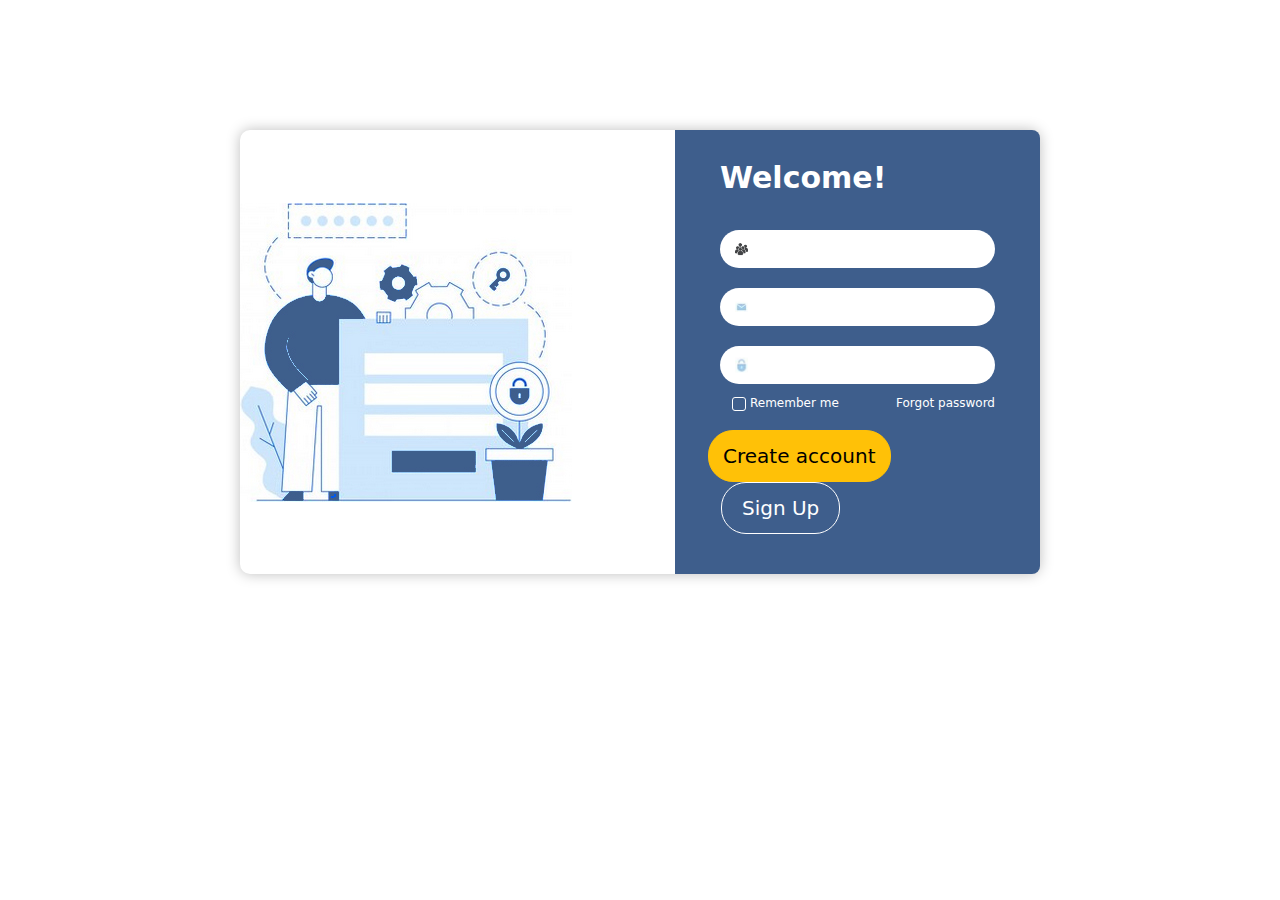
<file: loginnew.html>
<!doctype html>
<html lang="en">

<head>
  <meta charset="utf-8">
  <meta name="viewport" content="width=device-width, initial-scale=1">
  <link rel="stylesheet" href="https://cdnjs.cloudflare.com/ajax/libs/font-awesome/6.0.0/css/all.min.css">
  <link href="https://cdn.jsdelivr.net/npm/bootstrap@5.1.3/dist/css/bootstrap.min.css" rel="stylesheet">
  <link rel="stylesheet" href="https://unpkg.com/swiper/swiper-bundle.min.css" />
  <link rel="stylesheet" href="css/style.css">
  <title>Do my Bidding</title>
</head>

<body>



  <section>
    <div class="page">
      <div class="container">
        <div class="loginContent">
          <div class="row g-0">
            <div class="col-lg align-self-center">
              <div class="loginGraphicCol">
                <img src="image/login-graphic.jpg" alt="..">
              </div>
            </div>
            <div class="col-lg-auto">
              <div class="loginColMain">
                <div class="loginCol">
                  <h4 class="modalTitle pb-3">welcome!</h4>
                  <form action="" class="formStyle">
                    <div class="row gx-0 gy-3">
                      <div class="col-12">
                        <div class="iconFldCol2">
                          <label for="your name" class="fldIcon2">
                            <img src="image/users-icon.png" alt="">
                          </label>
                          <input type="text" id="text" class="form-control" required>
                        </div>
                      </div>
                      <div class="col-12">
                        <div class="iconFldCol2">
                          <label for="email" class="fldIcon2"><img src="image/email-icon.png" alt="..."></label>
                          <input type="text" id="email" class="form-control" required>
                        </div>
                      </div>
                      <div class="col-12">
                        <div class="iconFldCol2">
                          <label for="password" class="fldIcon2"><img src="image/lock-icon.png" alt="..."></label>
                          <input type="password" id="password" class="form-control" required>
                        </div>
                      </div>
                      <div class="col-12">
                        <div class="row  g-0">
                          <div class="col">
                            <div class="form-check">
                              <input type="checkbox" class="form-check-input" id="exampleCheck1">
                              <label class="form-check-label" for="exampleCheck1">Remember me</label>
                            </div>
                          </div>
                          <div class="col-auto">
                            <a href="#" class="forgotLink">Forgot password</a>
                          </div>
                        </div>
                      </div>
                    </div>
                  </form>
                  <div class="col-12">
                    <div class="row g-0">
                      <div class="col btn1">
                        <button type="button" class="btn btn-warning btn-md">Create account</button>
                        <button type="button" class="btn btn-outline-info btn-md">Sign Up</button>
                      </div>
                    </div>
                  </div>
                </div>
              </div>
            </div>
          </div>
        </div>
      </div>
    </div>
  </section>




  <script src="https://cdnjs.cloudflare.com/ajax/libs/jquery/3.6.0/jquery.min.js"></script>
  <script src="https://cdn.jsdelivr.net/npm/bootstrap@5.0.2/dist/js/bootstrap.bundle.min.js"></script>
  <script>
    $(".toggle_Btn").click(function() {
      $(".toggle_Btn").toggleClass("navbarActive");
    });
  </script>
</body>

</html>
</file>
<file: css/style.css>
.headermain {
  position: fixed;
  top: 0;
  left: 0;
  right: 0;
  z-index: 999;
  background-color: #f9f7f7;
  border-bottom: 1px solid #e7e6e6;
}

/* sidebar and toggle button */
.toggle_Btn {
  position: absolute;
  top: 6px;
  left: 85%;
  height: 70px;
  width: 70px;
  transition: 0.2s;
  cursor: pointer;
  box-shadow: 0 10px 20px rgba(0, 0, 0, 0.0);
  cursor: pointer;
  padding-top: 40px;
  z-index: 999;
  overflow: hidden;
}

.toggle_Btn span {
  position: absolute;
  width: 40px;
  height: 3px;
  background-color: black;
  border-radius: 4px;
}

.toggle_Btn span:nth-child(1) {
  transform: translateY(0px);
  width: 25px;
  left: 15px;
}

.toggle_Btn.navbarActive span:nth-child(1) {
  width: 40px;
  transform: translateY(0px)rotate(45deg);
  transition-delay: 0.125s;
}

.toggle_Btn span:nth-child(2) {
  transform: translateY(15px);
  width: 15px;
  left: 15px;
}

.toggle_Btn.navbarActive span:nth-child(2) {
  width: 40px;
  transform: translateX(0)rotate(316deg);
  transition-delay: 0.25s;
}

.toggle_Btn.navbarActive span:nth-child(3) {
  transform: translateX(80px);
}

.sidevar {
  position: fixed;
  top: -100%;
  width: 100%;
  height: 100vh;
  left: 0;
  padding: 120px 0px 0px 0px;
  text-align: center;
  transition: all 1s ease-in-out;
  background-color: #15181C;
  color: var(--white--);
  z-index: -1;
}

.sidevar ul {
  text-decoration: none;
}

.sidevar li {
  list-style: none;
  color: #000;
}

.sidevar a {
  /* color: var(-color--black); */
  font-size: 20px;
  font-weight: 700;
  text-transform: uppercase;
  display: inline-block;
  color: white;
  margin: 10px;
}

.sidevar a:hover {
  color: #fff;
  border-bottom: 1px solid var(--yellow--);
}

.navbarActive .sidevar {
  top: 0px;
}

.sidevar ul~ul li {
  display: inline-block;
}

.navigation li {
  display: inline-block;
  padding: 20px 10px;
  text-transform: uppercase;
  font-weight: 600;
}

ul {
  margin: 0;
  padding: 0;
}

li {
  list-style: none;
}

a {
  text-decoration: none;
  color: #000;
}

.bannar {
  background-image: url(../image/banner.jpg);
  -webkit-background-size: cover;
  background-size: cover;
  background-repeat: no-repeat;
  width: 100%;
  padding: 150px 0 130px 0;
  margin-top: 89px;
  position: relative;
}

.position-relative {
  position: relative !important;
}

.search_iconcol {
  position: relative;
}

.labelstyle {
  position: absolute;
  top: 19%;
  left: 9px;
}

.intputstyle {
  padding-left: 30px;
  height: 40px;
  width: 100%;
  border: none;
  font-size: 15px;
}

.intputstyle {
  border: none;
  outline: 0;
}

.search_col {
  background: #fff;
  border-radius: 30px;
  padding: 10px 10px 10px 30px;
  margin-top: 40px;
}

.intputstyle1 {
  padding-left: 30px;
  height: 40px;
  width: 100%;
  border: none;
  font-size: 15px;
  background: #fff;
}

.intputstyle1 {
  border: none;
  outline: 0;
}

.btnstyle {
  border-radius: 25px;
  border: none;
  background: #3b5c89;
  padding: 10px 10px;
  color: #fff;
  width: 100%;
}

.border1 {
  border-left: 2px solid rgba(0, 0, 0, 0.5);
}

.col-login li {
  display: inline-block;
  text-transform: uppercase;
  font-weight: 600;
}

.logo img {
  padding: 10px 10px;
}

.col-login li+li::before {
  content: "/";
  font-size: 12px;
  font-weight: 700;
}

.bannar {
  background-image: url(../image/banner.jpg);
  background-repeat: no-repeat;
  background-size: cover;
  position: relative;
  height: 700px;
}

.bannar::before {
  content: "";
  position: absolute;
  left: 0;
  right: 0;
  top: 0;
  bottom: 0;
  background-color: rgba(0, 0, 0, 0.8);
}

.bannar-content {
  text-align: center;
}

.bannar-content h1 {
  color: #fff;
  font-weight: 800;
  text-transform: uppercase;
  font-size: 42px;
  padding-top: 0px;
}

.bannar-content p {
  color: #fff;
  font-weight: 300;
  font-size: 22px;
}

.main-category {
  padding: 70px 0px;
}

.heading {
  color: #3b5c89;
  text-transform: uppercase;
  font-weight: 600;
  font-size: 16px;
  text-align: center;
}

.head {
  color: #000;
  font-weight: 900;
  font-size: 40px;
  text-transform: capitalize;
  font-family: verdana;
}

.heading p {
  font-size: 16px;
  line-height: 1.6;
  color: #565555;
  text-transform: capitalize;
}

.main-img {
  box-shadow: 0 4px 30px rgba(41, 82, 143, 0.14);
  border-radius: 15px;
  padding: 30px;
  text-align: center;
  font-weight: 900;
  text-transform: capitalize;
}

.main-img h4 {
  font-size: 18px;
  font-weight: 700;
  color: #2a2a2b;
  margin-top: 14px;
}

.main-img span {
  display: flex;
  margin: 0 auto;
  align-items: center;
  justify-content: center;
  width: 50px;
  height: 50px;
  background-color: #e7e7e7;
  font-size: 18px;
  font-weight: 700;
  border-radius: 50%;
  margin-top: 20px;
}

.part {
  padding: 5px 0px;
}

.section_part {
  background-color: #013559;
  background-image: url(../image/bg-image.jpg);
  background-repeat: no-repeat;
  -webkit-background-size: cover;
  background-size: cover;
  background-position: center;
  color: #fff;
  padding: 20px 0;
}

.accordion-item {
  background-color: rgba(0, 0, 0, .125);
  padding: 17px 0px;
}

.accordion-button:not(.collapsed) {
  color: inherit;
  background-color: #0045710a;
  box-shadow: inset 0 -1px 0 rgba(0, 0, 0, .125);
  border: none;
}

.accordionStyle .accordion-button span {
  display: block;
  text-align: center;
  width: 100%;
}

.accordion-button {
  position: relative;
  display: flex;
  align-items: center;
  width: 100%;
  padding: 1rem 1.25rem;
  font-size: 1rem;
  color: #fff;
  text-align: left;
  background-color: transparent;
  border: 1px solid #fff;
  border-radius: 0;
  overflow-anchor: none;
  transition: color .15s ease-in-out, background-color .15s ease-in-out, border-color .15s ease-in-out, box-shadow .15s ease-in-out, border-radius .15s ease;
}

.accordion-button h1 {
  color: #fff;
  font-weight: 800;
  text-transform: capitalize;
  padding: 10px 0px;
}

.accordion-body {
  padding: 1rem 1.25rem;
  text-align: center;
  text-transform: uppercase;
}

.part-img h4 {
  padding: 10px 0px;
}

.part-img p {
  font-size: 15px;
  text-transform: capitalize;
  font-weight: 300;
}

.list_count ul {
  margin: 0;
  padding: 0;
  list-style-type: none;
}

.count {
  background-color: #fff;
  padding: 50px 0;
  text-align: center;
}

.list_count ul li {
  display: inline-block;
  padding: 10px 0px;
}

.cont {
  font-weight: 700;
  font-size: 20px;
  display: block;
  line-height: 1;
}

.disc {
  font-size: 16px;
  font-weight: 600;
  display: block;
  text-transform: uppercase;
  line-height: 1;
}

@media(max-width:767px) {

  .bannar .intputstyle,
  .intputstyle1 {
    border-radius: none;
    border-bottom: 1px solid rgba(0, 0, 0, 0.0);
  }

  .count {
    padding: 30px 0;
  }
}

@media(min-width:320px) {

  .bannar .intputstyle,
    {
    border-radius: none;
    border-bottom: 1px solid rgba(0, 0, 0, 0.1);
  }
}

.footer_part {
  background: #000;
}

.footerlink {
  color: #fff;
  text-transform: capitalize;
  padding: 50px 0px;
}

.footerlink a {
  color: #fff;
  font-size: 14px;
  text-decoration: none;
}

.footerlink ul li {
  list-style-type: none;
  align-items: center;
}

.footerlink ul {
  padding-left: 0rem;
}

.footer-sub {
  color: #fff;
  text-transform: capitalize;
  position: relative;
}

.footpay {
  padding: 50px 0px;
  color: #fff;
  text-transform: capitalize;
}

.payfoot {
  padding: 20px 0px;
  color: #fff;
  text-transform: capitalize;
}

.payfoot img {
  padding: 10px 0px;
  opacity: 0.45;
}

.intputstyle2 {
  border: none;
  outline: 0;
  width: 300px;
  text-transform: capitalize;
  font-weight: 400;
  padding: 10px 87px 10px 10px;
  height: 35px;
  font-size: 16px;
}

.btnStyle2 {
  background: #3b5c89;
  color: #fff;
  font-weight: 800;
  position: absolute;
  top: 0;
  right: 0;
  bottom: 0;
  z-index: 2;
  border: none;
}

.footer-media {
  background: #000;
}

ul.social-link {
  display: inline-flex;
}

ul li {
  list-style-type: none;
}

.social-link img {
  padding: 7px 5px;
}

.copyright p {
  color: #fff;
  font-size: 15px;
  text-transform: capitalize;
  font-weight: 200;
}

@media (max-width:1199px) {
  .headermain {
    padding: 10px 0;
  }

  .navigation {
    position: fixed;
    left: 0;
    top: 0;
    bottom: 0;
    width: 230px;
    padding: 20px;
    background-color: var(--whiteColor);
    -webkit-transition: all 300ms ease-in-out 0s;
    -o-transition: all 300ms ease-in-out 0s;
    transition: all 300ms ease-in-out 0s;
    -webkit-transform: translateX(-100%);
    -ms-transform: translateX(-100%);
    transform: translateX(-100%);
    z-index: 99;
  }
}

@media (max-width:991px) {
  .navigation ul li {
    padding: 30px 10px
  }

  .bannar-content h1 {
    font-size: 26px;
  }

  .navigation {
    position: fixed;
    left: 0;
    top: 0;
    bottom: 0;
    width: 230px;
    padding: 20px;
    background-color: var(--whiteColor);
    -webkit-transition: all 300ms ease-in-out 0s;
    -o-transition: all 300ms ease-in-out 0s;
    transition: all 300ms ease-in-out 0s;
    -webkit-transform: translateX(-100%);
    -ms-transform: translateX(-100%);
    transform: translateX(-100%);
    z-index: 99;
  }
}

@media (max-width:767px) {
  .bannar-content p {
    font-size: 16px;
  }

  .intputstyle2 {
    width: 100%;
    padding: 10px 94px 10px 10px;
  }
}

@media (max-width:576px) {
  .footerlink {
    text-align: center;
  }

  .footpay {
    text-align: center;
  }

  .btnStyle2 {
    right: 0px;
  }

  .copyright p {
    font-size: 10px;
    text-align: center;
  }
}

@media (max-width:374px) {
  .bannar-content h1 {
    font-size: 16px;
  }

  .bannar-content p {
    font-size: 12px;
  }
}

.row {
  --bs-gutter-x: 1.5rem;
  --bs-gutter-y: 0;
  display: flex;
  flex-wrap: wrap;
  margin-top: calc(-1 * var(--bs-gutter-y));
  margin-right: calc(-.5 * var(--bs-gutter-x));
  margin-left: calc(-.5 * var(--bs-gutter-x));
}

:root {
  --primaryColor: #3b5c89;
  --baseColor: #565555;
  --darkColor: #202020;
  --whiteColor: #ffffff;
  --light: 300;
  --semiBold: 600;
  --bold: 700;
  --extraBold: 800;
  --baseFont: 'Poppins', sans-serif;
}

/*login register */
.pageContent {
  padding: 30px 0 80px;
}

.loginContent {
  border-radius: 10px;
  background-color: #fff;
  max-width: 800px;
  margin: 0 auto;
  box-shadow: 0 0 14px rgba(0, 0, 0, 0.26);
}

.loginColMain {
  width: 365px;
  padding: 30px;
  background-color: #3e5e8c;
  color: #fff;
  height: 100%;
  border-radius: 0 8px 8px 0;
  font-size: 12px;
}

.loginCol {
  max-width: 275px;
  margin: 0 auto;
}

.modalTitle {
  font-size: 30px;
  text-transform: capitalize;
  font-weight: 900;
}

.fldIcon2 img {
  display: block;
  width: 13px;
}

.iconFldCol2 {
  position: relative;
  padding: 10px 0px;
}

.fldIcon2 {
  position: absolute;
  left: 15px;
  top: 50%;
  -webkit-transform: translateY(-50%);
  -ms-transform: translateY(-50%);
  transform: translateY(-50%);
  display: inline-block;
  margin: 0;
}

.iconFldCol2 .form-control {
  border-radius: 25px;
  padding: 10px 15px 10px 40px;
  font-size: 12px;
  border: none;
}

.form-control {
  display: block;
  width: 100%;
  padding: .375rem .75rem;
  font-size: 1rem;
  font-weight: 400;
  line-height: 1.5;
  color: #212529;
  background-color: #fff;
  background-clip: padding-box;
  border: 1px solid #ced4da;
  -webkit-appearance: none;
  -moz-appearance: none;
  appearance: none;
  border-radius: .25rem;
  transition: border-color .15s ease-in-out, box-shadow .15s ease-in-out;
}

.form-check {
  display: block;
  min-height: 1.5rem;
  padding-left: 1.5em;
  margin-bottom: .125rem;
}

.formStyle .form-check-input {
  background-color: transparent;
  border-color: #fff;
  width: 14px;
  height: 14px;
}

label {
  display: inline-block;
}

.forgotLink, .forgotLink:hover {
  color: #fff;
}

.btn.gradientBtn.w-100 {
  font-size: 15px;
  padding: 9px 10px;
}

.gradientBtn {
  background: -moz-linear-gradient(left, #c2e9fb 0%, #a1c4fd 50%, #c2e9fb 100%);
  background: -webkit-linear-gradient(left, #c2e9fb 0%, #a1c4fd 50%, #c2e9fb 100%);
  filter: progid:DXImageTransform.Microsoft.gradient(startColorstr='#c2e9fb', endColorstr='#c2e9fb', GradientType=1);
  color: #172e4e;
  border-radius: 30px;
  -webkit-background-size: 200% auto;
  background-size: 200% auto;
  background-position: left top;
  -webkit-transition: all 300ms ease-in-out 0s;
  -o-transition: all 300ms ease-in-out 0s;
  transition: all 300ms ease-in-out 0s;
}

.btn.gradientBtn.w-100:hover {
  background: -moz-linear-gradient(left, #c2e9fb 0%, #a1c4fd 50%, #c2e9fb 100%);
  background: -webkit-linear-gradient(left, #c2e9fb 0%, #a1c4fd 50%, #c2e9fb 100%);
}

.orLink {
  position: relative;
  overflow: hidden;
  text-align: center;
  margin: 15px 0;
}

.orLink span {
  display: inline-block;
  padding: 0 12px;
  font-size: 11px;
  font-weight: 600;
  text-transform: uppercase;
  position: relative;
}

.orLink span::before {
  width: 100px;
  content: '';
  position: absolute;
  top: 9px;
  left: -103px;
  height: 2px;
  background: #fff;
}

.orLink span::after {
  width: 100px;
  content: '';
  position: absolute;
  top: 9px;
  right: -109px;
  height: 2px;
  background: #fff;
}

.fbLoginBtn {
  padding: 8px;
  background-color: #fff;
  border-radius: 4px;
}

.fbLoginBtn img {
  max-width: 100%;
}

.headerHeight {
  height: 89px;
}

.breadcrumbcol {
  padding: 22px 0;
}

.bread {
  position: relative;
}

.breadcrumb-item+.breadcrumb-item::before {
  float: left;
  padding-right: .5rem;
  color: #6c757d;
  content: var(--bs-breadcrumb-divider, "/");
}

.form-check-inline {
  display: inline-block;
  margin-right: 1rem;
}

.resend {
  padding-top: 20px;
}

.resend h5 {
  font-size: 16px;
}

/*end login regiter*/
/* login regiternew*/
.page {
  padding: 130px 0px 80px;
}

.btn-warning {
  color: #000;
  background-color: #ffc107;
  border-color: #ffc107;
  border-radius: 30px;
  font-size: 20px;
}

.btn-outline-info {
  color: #fff;
  border-color: #fff;
  border-radius: 25px;
  font-size: 18px;
}

.col.btn1 {
  padding: 10px 0px;
}

button.btn.btn-outline-info.btn-md {
  padding: 10px 20px;
  margin-left: 13px;
}

button.btn.btn-warning.btn-md {
  padding: 10px 14px;
}

.check {
  font-size: 15px;
}

button.btn.btn-md {
  border-radius: 25px;
  /* background: rgb(111 200 198); */
  padding: 10px 50px;
  font-size: 20px;
  font-weight: 400;
}

/*  regiternew1 */
.input {
  background-color: #ececec;
  border: 1px solid rgb(168 166 166);
  padding: 0px 30px;
}

.input input:focus {
  border: none;
  outline: 0;
}

input.bb {
  width: 100%;
  padding-left: 15px;
  padding: 5px 0px 6px 16px;
  border-radius: 5px;
  outline: 0;
  border: none;
}

.bbbbb {
  width: 100%;
  background: #3b5c89;
  color: #fff;
}

.bbbbb:focus {
  border: none;
  outline: 0;
  box-shadow: none;
}

.selected_1 select.form-select:focus {
  border: none;
  outline: 0;
  box-shadow: none;
}

.form-check {
  display: block;
  min-height: 1.5rem;
  padding-left: 2.5em;
  margin-bottom: .125rem;
}

.uknav {
  padding: 50px 0px;
}

.uk_anchor a {
  text-transform: uppercase;
  font-size: 14px;
  text-decoration: underline blue;
  font-weight: 700;
}

.desk_list {
  border: 1px solid rgb(168 166 166);
  background: #fff;
  padding: 14px 0px 0px 0px;
  border-radius: 15px;
}

.rounded {
  width: 300px;
  height: 260px;
}

.head_list h5 {
  font-size: 20px;
  font-weight: 600;
}

.head_list p {
  font-weight: 400;
  font-family: revert;
}

.head_list span {
  color: #3b5b89;
  font-weight: 700;
  font-size: 18px;
}

.locate p {
  display: inline;
}

.locate {
  padding: 42px 0px;
}

.lastpage {
  padding: 35px 0px;
  text-align: center;
}

.part1 {
  border: 1px solid grey;
  border-radius: 15px;
  padding: 29px 0px;
}

.part1 a.btn.btn-lg {
  background: #d87f36;
  color: #fff;
}

.part1 h5 {
  /* text-transform: lowercase; */
  font-weight: 600;
  font-family: unset;
}

.pagination {
  display: flex;
  padding: 6px 319px;
  list-style: none;
}

.page-item.active .page-link {
  z-index: 3;
  color: #fff;
  background-color: #3b5c89ca;
  border-color: #3b5c89;
}

.category-head p {
  display: inline-block;
  padding: 0px 15px;
  text-transform: capitalize;
  font-weight: 600;
  background: #dbe7ea;
  border: 1px solid #dbe7ea;
  border-radius: 10px;
  align-items: center;
  color: #717474;
}

.category_part {
  border: 1px solid grey;
  padding: 10px 0px 0px 18px;
  border-radius: 15px;
}

.category-head {
  padding: 10px 20px;
}

.moretype.text-end {
  font-size: 15px;
  padding: 0px 33px;
  font-weight: 400;
  text-transform: capitalize;
}

.card-action {
  position: relative;
  float: left;
  margin-top: -28px;
  /* margin-right: 66px; */
  z-index: 2;
  color: #fff;
  background: #393939;
  /* border-radius: 23%; */
  /* padding: 3px; */
  padding: 2px 8px;
  /* box-shadow: 0 1px 2px 0 rgba(0, 0, 0, 0.2), 0 1px 2px 0 rgba(0, 0, 0, 0.19); */
}

.card-action:hover {
  color: #fff;
  background: #E26D5C;
  -webkit-animation: pulse 1.5s infinite;
}

.card-action1 {
  position: relative;
  float: left;
  margin-top: -28px;
  /* margin-right: 66px; */
  z-index: 2;
  color: #fff;
  /* border-radius: 23%; */
  /* padding: 3px; */
  padding: 2px 8px;
  /* box-shadow: 0 1px 2px 0 rgba(0, 0, 0, 0.2), 0 1px 2px 0 rgba(0, 0, 0, 0.19); */
}

/*regiternew1 end*/
/*regiternew1 inside statrt*/
.image-list img {
  width: 660px;
  height: 421px;
  border-radius: 15px;
}

.inside {
  border: 1px solid grey;
  padding: 12px 18px 0px;
  border-radius: 10px;
  position: relative;
  width: 65%;
  bottom: 10px;
  border: 1px solid rgb(168 166 166);
}
}

.swiper {
  width: 100%;
  height: 100%;
}

.swiper-slide {
  text-align: center;
  font-size: 18px;
  background: #fff;
}

.swiper-slide img {
  display: block;
  width: 100%;
  height: 100%;
  object-fit: cover;
}

.swiper {
  width: 100%;
  height: 300px;
  margin-left: auto;
  margin-right: auto;
}

.swiper-slide {
  background-size: cover;
  background-position: center;
}

.mySwiper2 {
  height: 80%;
  width: 100%;
  padding: 10px 0px;
}

.mySwiper {
  width: 75%;
  height: 60px;
  /* padding: 0px 0px 0px; */
  box-sizing: border-box;
  margin: 2px 0px 30px 1px;
}

.mySwiper .swiper-slide {
  width: 40%;
}

.mySwiper .swiper-slide-thumb-active {
  opacity: 1;
}

.swiper-slide img {
  display: block;
  width: 100%;
  height: 100%;
  object-fit: cover;
}

.swiper-button-next, .swiper-rtl .swiper-button-prev {
  right: 0px;
  left: auto;
}

.swiper-button-next, .swiper-button-prev {
  position: absolute;
  top: 50%;
  width: calc(var(--swiper-navigation-size)/ 44 * 27);
  height: var(--swiper-navigation-size);
  margin-top: calc(0px - (var(--swiper-navigation-size)/ 2));
  z-index: 10;
  cursor: pointer;
  display: flex;
  align-items: center;
  justify-content: center;
  color: #fff;
  background: #393939;
  padding: 10px 0px 15px 0px;
}

.price-level h3 {
  text-transform: capitalize;
  font-size: 25px;
  font-weight: 600;
  padding: 11px 0px 8px 7px;
}

.price_group {
  border: 1px solid rgb(168 166 166);
  border-radius: 16px;
  padding: 7px 0px 0px 5px;
}

p-level p {
  font-size: 8px;
  font-weight: 400;
}

.price-p p {
  display: inline;
  font-weight: 300;
  color: grey;
}

.price-p {
  padding: 55px 0px 19px 30px;
}

.price-p span {
  text-transform: capitalize;
  font-weight: 500;
}

.flag-group {
    padding: 18px 0px;
      border: 1px solid rgb(168 166 166);
    border-radius: 25px;
}

.ads h2 {
  text-transform: capitalize;
  font-size: 20px;
  font-weight: 500;
}

.ads p {
  font-size: 14px;
  font-weight: 300;
}

.flag {
  text-align: center;
  /* padding: 28px 0px; */
  border: 1px solid;
  width: 70%;
  padding-left: 0px;
  height: -6%;
  /* align-items: center; */
  /* justify-content: center; */
}

.flag span {
  font-weight: 600;
  text-transform: capitalize;
  padding-right: 30px;
}

.flag-icon {
  padding-right: 30px;
}
</file>
